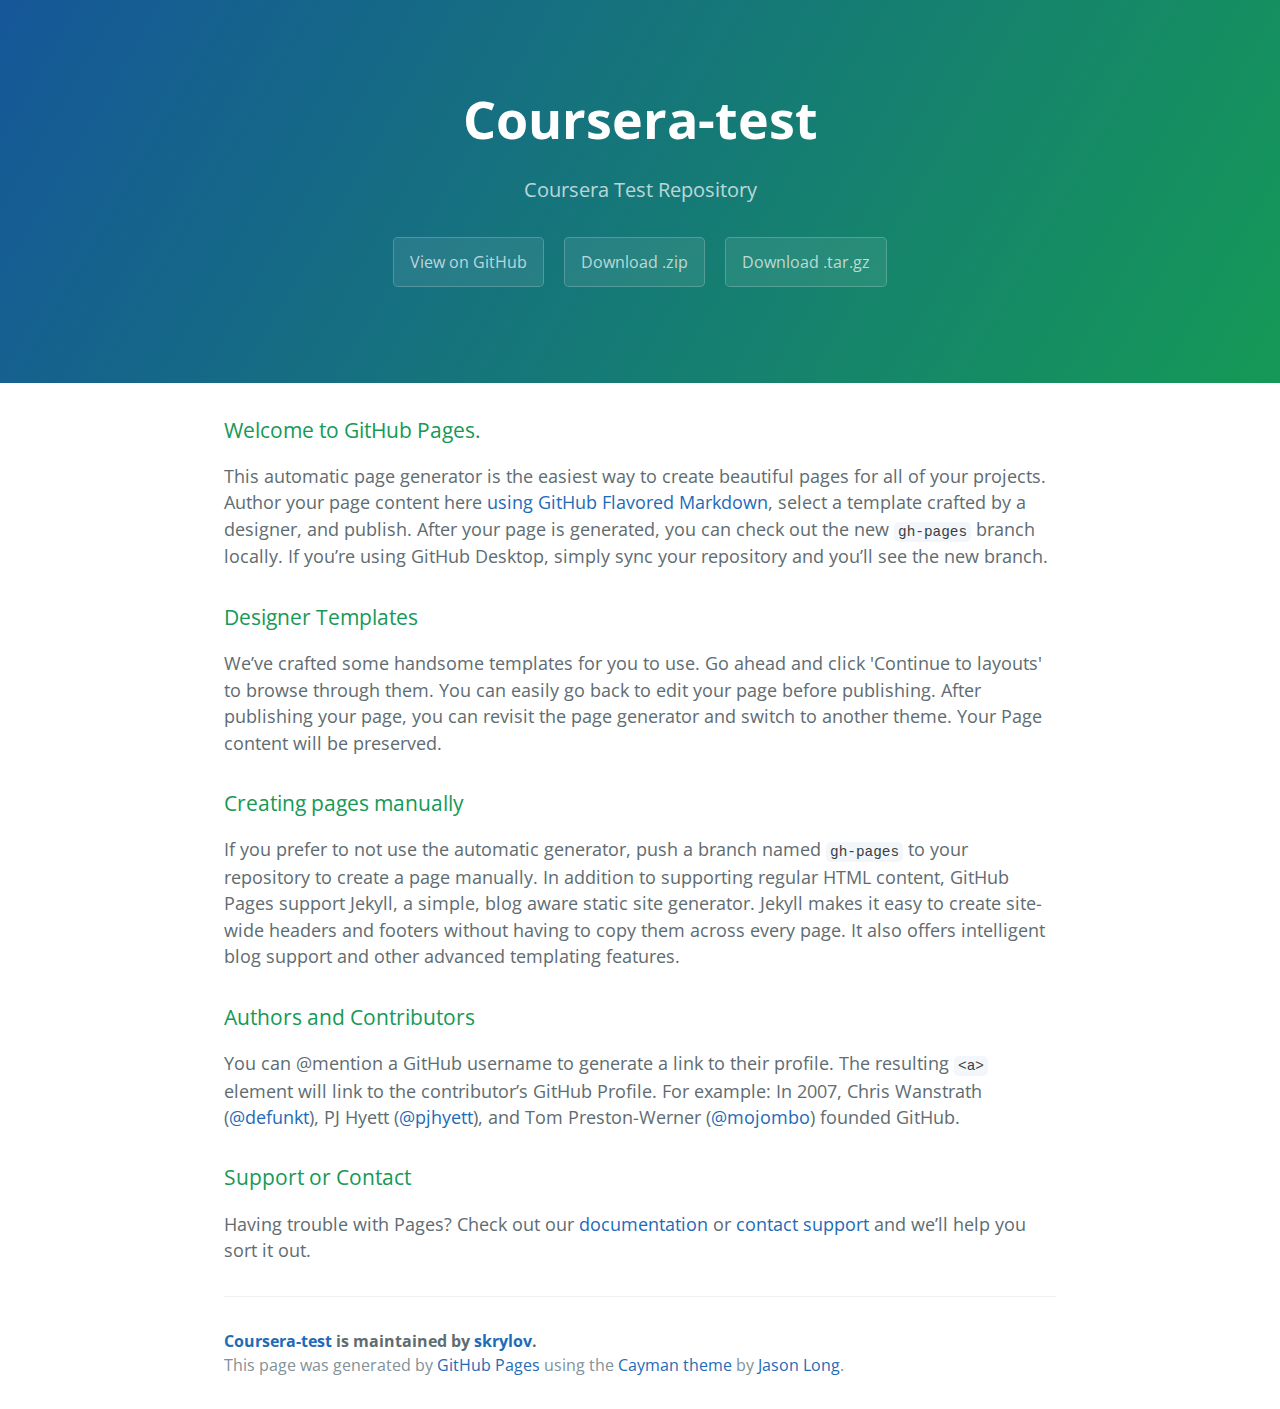
<file: index.html>
<!DOCTYPE html>
<html lang="en-us">
  <head>
    <meta charset="UTF-8">
    <title>Coursera-test by skrylov</title>
    <meta name="viewport" content="width=device-width, initial-scale=1">
    <link rel="stylesheet" type="text/css" href="stylesheets/normalize.css" media="screen">
    <link href='https://fonts.googleapis.com/css?family=Open+Sans:400,700' rel='stylesheet' type='text/css'>
    <link rel="stylesheet" type="text/css" href="stylesheets/stylesheet.css" media="screen">
    <link rel="stylesheet" type="text/css" href="stylesheets/github-light.css" media="screen">
  </head>
  <body>
    <section class="page-header">
      <h1 class="project-name">Coursera-test</h1>
      <h2 class="project-tagline">Coursera Test Repository</h2>
      <a href="https://github.com/skrylov/coursera-test" class="btn">View on GitHub</a>
      <a href="https://github.com/skrylov/coursera-test/zipball/master" class="btn">Download .zip</a>
      <a href="https://github.com/skrylov/coursera-test/tarball/master" class="btn">Download .tar.gz</a>
    </section>

    <section class="main-content">
      <h3>
<a id="welcome-to-github-pages" class="anchor" href="#welcome-to-github-pages" aria-hidden="true"><span aria-hidden="true" class="octicon octicon-link"></span></a>Welcome to GitHub Pages.</h3>

<p>This automatic page generator is the easiest way to create beautiful pages for all of your projects. Author your page content here <a href="https://guides.github.com/features/mastering-markdown/">using GitHub Flavored Markdown</a>, select a template crafted by a designer, and publish. After your page is generated, you can check out the new <code>gh-pages</code> branch locally. If you’re using GitHub Desktop, simply sync your repository and you’ll see the new branch.</p>

<h3>
<a id="designer-templates" class="anchor" href="#designer-templates" aria-hidden="true"><span aria-hidden="true" class="octicon octicon-link"></span></a>Designer Templates</h3>

<p>We’ve crafted some handsome templates for you to use. Go ahead and click 'Continue to layouts' to browse through them. You can easily go back to edit your page before publishing. After publishing your page, you can revisit the page generator and switch to another theme. Your Page content will be preserved.</p>

<h3>
<a id="creating-pages-manually" class="anchor" href="#creating-pages-manually" aria-hidden="true"><span aria-hidden="true" class="octicon octicon-link"></span></a>Creating pages manually</h3>

<p>If you prefer to not use the automatic generator, push a branch named <code>gh-pages</code> to your repository to create a page manually. In addition to supporting regular HTML content, GitHub Pages support Jekyll, a simple, blog aware static site generator. Jekyll makes it easy to create site-wide headers and footers without having to copy them across every page. It also offers intelligent blog support and other advanced templating features.</p>

<h3>
<a id="authors-and-contributors" class="anchor" href="#authors-and-contributors" aria-hidden="true"><span aria-hidden="true" class="octicon octicon-link"></span></a>Authors and Contributors</h3>

<p>You can @mention a GitHub username to generate a link to their profile. The resulting <code>&lt;a&gt;</code> element will link to the contributor’s GitHub Profile. For example: In 2007, Chris Wanstrath (<a href="https://github.com/defunkt" class="user-mention">@defunkt</a>), PJ Hyett (<a href="https://github.com/pjhyett" class="user-mention">@pjhyett</a>), and Tom Preston-Werner (<a href="https://github.com/mojombo" class="user-mention">@mojombo</a>) founded GitHub.</p>

<h3>
<a id="support-or-contact" class="anchor" href="#support-or-contact" aria-hidden="true"><span aria-hidden="true" class="octicon octicon-link"></span></a>Support or Contact</h3>

<p>Having trouble with Pages? Check out our <a href="https://help.github.com/pages">documentation</a> or <a href="https://github.com/contact">contact support</a> and we’ll help you sort it out.</p>

      <footer class="site-footer">
        <span class="site-footer-owner"><a href="https://github.com/skrylov/coursera-test">Coursera-test</a> is maintained by <a href="https://github.com/skrylov">skrylov</a>.</span>

        <span class="site-footer-credits">This page was generated by <a href="https://pages.github.com">GitHub Pages</a> using the <a href="https://github.com/jasonlong/cayman-theme">Cayman theme</a> by <a href="https://twitter.com/jasonlong">Jason Long</a>.</span>
      </footer>

    </section>

  
  </body>
</html>
</file>
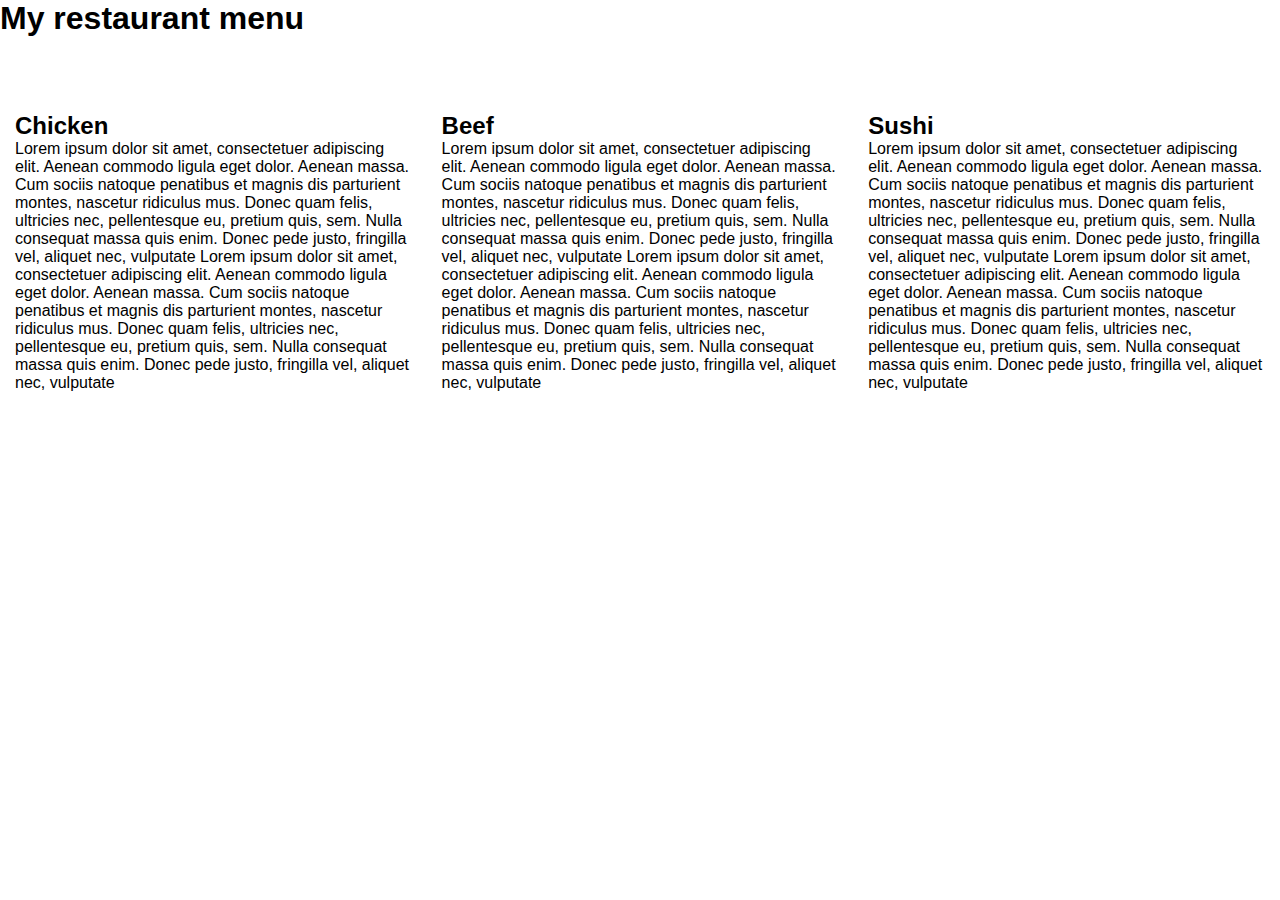
<file: mod2_solution/index.html>
<!DOCTYPE html>
<html>
<head>

<meta charset="utf-8">
<meta name="viewport" content="width=device-width">
<link rel="stylesheet" type="text/css" href="index.css">

	<title>Solution for module 2</title>
</head>


<body>
<h1>My restaurant menu</h1>

<!-- div class="container">
<p id="p1"></p>
<p id="p2"></p>
<p id="p3"></p>
</div> -->

<div class="row">
	<div class="col-lg-4 col-md-6">
			<div class="container">
				<h2 id="chicken">Chicken</h2> 
				<p>Lorem ipsum dolor sit amet, consectetuer adipiscing elit. Aenean commodo ligula eget dolor. Aenean massa. Cum sociis natoque penatibus et magnis dis parturient montes, nascetur ridiculus mus. Donec quam felis, ultricies nec, pellentesque eu, pretium quis, sem. Nulla consequat massa quis enim. Donec pede justo, fringilla vel, aliquet nec, vulputate
				Lorem ipsum dolor sit amet, consectetuer adipiscing elit. Aenean commodo ligula eget dolor. Aenean massa. Cum sociis natoque penatibus et magnis dis parturient montes, nascetur ridiculus mus. Donec quam felis, ultricies nec, pellentesque eu, pretium quis, sem. Nulla consequat massa quis enim. Donec pede justo, fringilla vel, aliquet nec, vulputate</p>
			</div>
	</div>

	<div class="col-lg-4 col-md-6">
			<div class="container">
				<h2 id="beef">Beef</h2> 
				<p>Lorem ipsum dolor sit amet, consectetuer adipiscing elit. Aenean commodo ligula eget dolor. Aenean massa. Cum sociis natoque penatibus et magnis dis parturient montes, nascetur ridiculus mus. Donec quam felis, ultricies nec, pellentesque eu, pretium quis, sem. Nulla consequat massa quis enim. Donec pede justo, fringilla vel, aliquet nec, vulputate
				Lorem ipsum dolor sit amet, consectetuer adipiscing elit. Aenean commodo ligula eget dolor. Aenean massa. Cum sociis natoque penatibus et magnis dis parturient montes, nascetur ridiculus mus. Donec quam felis, ultricies nec, pellentesque eu, pretium quis, sem. Nulla consequat massa quis enim. Donec pede justo, fringilla vel, aliquet nec, vulputate</p>
			</div>
	</div>

	<div class="col-lg-4 col-md-12">
		<div class="container">
			<h2 id="sushi">Sushi</h2> 
			<p>Lorem ipsum dolor sit amet, consectetuer adipiscing elit. Aenean commodo ligula eget dolor. Aenean massa. Cum sociis natoque penatibus et magnis dis parturient montes, nascetur ridiculus mus. Donec quam felis, ultricies nec, pellentesque eu, pretium quis, sem. Nulla consequat massa quis enim. Donec pede justo, fringilla vel, aliquet nec, vulputate
			Lorem ipsum dolor sit amet, consectetuer adipiscing elit. Aenean commodo ligula eget dolor. Aenean massa. Cum sociis natoque penatibus et magnis dis parturient montes, nascetur ridiculus mus. Donec quam felis, ultricies nec, pellentesque eu, pretium quis, sem. Nulla consequat massa quis enim. Donec pede justo, fringilla vel, aliquet nec, vulputate</p>
		</div>
	</div>
</div>




</body>


</html>
		
<!-- <p>Lorem ipsum dolor sit amet, consectetuer adipiscing elit. Aenean commodo ligula eget dolor. Aenean massa. Cum sociis natoque penatibus et magnis dis parturient montes, nascetur ridiculus mus. Donec quam felis, ultricies nec, pellentesque eu, pretium quis, sem. Nulla consequat massa quis enim. Donec pede justo, fringilla vel, aliquet nec, vulputate</p> -->
</file>
<file: stylesheets/stylesheet.css>
* {
  box-sizing: border-box; }

body {
  padding: 0;
  margin: 0;
  font-family: "Open Sans", "Helvetica Neue", Helvetica, Arial, sans-serif;
  font-size: 16px;
  line-height: 1.5;
  color: #606c71; }

a {
  color: #1e6bb8;
  text-decoration: none; }
  a:hover {
    text-decoration: underline; }

.btn {
  display: inline-block;
  margin-bottom: 1rem;
  color: rgba(255, 255, 255, 0.7);
  background-color: rgba(255, 255, 255, 0.08);
  border-color: rgba(255, 255, 255, 0.2);
  border-style: solid;
  border-width: 1px;
  border-radius: 0.3rem;
  transition: color 0.2s, background-color 0.2s, border-color 0.2s; }
  .btn + .btn {
    margin-left: 1rem; }

.btn:hover {
  color: rgba(255, 255, 255, 0.8);
  text-decoration: none;
  background-color: rgba(255, 255, 255, 0.2);
  border-color: rgba(255, 255, 255, 0.3); }

@media screen and (min-width: 64em) {
  .btn {
    padding: 0.75rem 1rem; } }

@media screen and (min-width: 42em) and (max-width: 64em) {
  .btn {
    padding: 0.6rem 0.9rem;
    font-size: 0.9rem; } }

@media screen and (max-width: 42em) {
  .btn {
    display: block;
    width: 100%;
    padding: 0.75rem;
    font-size: 0.9rem; }
    .btn + .btn {
      margin-top: 1rem;
      margin-left: 0; } }

.page-header {
  color: #fff;
  text-align: center;
  background-color: #159957;
  background-image: linear-gradient(120deg, #155799, #159957); }

@media screen and (min-width: 64em) {
  .page-header {
    padding: 5rem 6rem; } }

@media screen and (min-width: 42em) and (max-width: 64em) {
  .page-header {
    padding: 3rem 4rem; } }

@media screen and (max-width: 42em) {
  .page-header {
    padding: 2rem 1rem; } }

.project-name {
  margin-top: 0;
  margin-bottom: 0.1rem; }

@media screen and (min-width: 64em) {
  .project-name {
    font-size: 3.25rem; } }

@media screen and (min-width: 42em) and (max-width: 64em) {
  .project-name {
    font-size: 2.25rem; } }

@media screen and (max-width: 42em) {
  .project-name {
    font-size: 1.75rem; } }

.project-tagline {
  margin-bottom: 2rem;
  font-weight: normal;
  opacity: 0.7; }

@media screen and (min-width: 64em) {
  .project-tagline {
    font-size: 1.25rem; } }

@media screen and (min-width: 42em) and (max-width: 64em) {
  .project-tagline {
    font-size: 1.15rem; } }

@media screen and (max-width: 42em) {
  .project-tagline {
    font-size: 1rem; } }

.main-content :first-child {
  margin-top: 0; }
.main-content img {
  max-width: 100%; }
.main-content h1, .main-content h2, .main-content h3, .main-content h4, .main-content h5, .main-content h6 {
  margin-top: 2rem;
  margin-bottom: 1rem;
  font-weight: normal;
  color: #159957; }
.main-content p {
  margin-bottom: 1em; }
.main-content code {
  padding: 2px 4px;
  font-family: Consolas, "Liberation Mono", Menlo, Courier, monospace;
  font-size: 0.9rem;
  color: #383e41;
  background-color: #f3f6fa;
  border-radius: 0.3rem; }
.main-content pre {
  padding: 0.8rem;
  margin-top: 0;
  margin-bottom: 1rem;
  font: 1rem Consolas, "Liberation Mono", Menlo, Courier, monospace;
  color: #567482;
  word-wrap: normal;
  background-color: #f3f6fa;
  border: solid 1px #dce6f0;
  border-radius: 0.3rem; }
  .main-content pre > code {
    padding: 0;
    margin: 0;
    font-size: 0.9rem;
    color: #567482;
    word-break: normal;
    white-space: pre;
    background: transparent;
    border: 0; }
.main-content .highlight {
  margin-bottom: 1rem; }
  .main-content .highlight pre {
    margin-bottom: 0;
    word-break: normal; }
.main-content .highlight pre, .main-content pre {
  padding: 0.8rem;
  overflow: auto;
  font-size: 0.9rem;
  line-height: 1.45;
  border-radius: 0.3rem; }
.main-content pre code, .main-content pre tt {
  display: inline;
  max-width: initial;
  padding: 0;
  margin: 0;
  overflow: initial;
  line-height: inherit;
  word-wrap: normal;
  background-color: transparent;
  border: 0; }
  .main-content pre code:before, .main-content pre code:after, .main-content pre tt:before, .main-content pre tt:after {
    content: normal; }
.main-content ul, .main-content ol {
  margin-top: 0; }
.main-content blockquote {
  padding: 0 1rem;
  margin-left: 0;
  color: #819198;
  border-left: 0.3rem solid #dce6f0; }
  .main-content blockquote > :first-child {
    margin-top: 0; }
  .main-content blockquote > :last-child {
    margin-bottom: 0; }
.main-content table {
  display: block;
  width: 100%;
  overflow: auto;
  word-break: normal;
  word-break: keep-all; }
  .main-content table th {
    font-weight: bold; }
  .main-content table th, .main-content table td {
    padding: 0.5rem 1rem;
    border: 1px solid #e9ebec; }
.main-content dl {
  padding: 0; }
  .main-content dl dt {
    padding: 0;
    margin-top: 1rem;
    font-size: 1rem;
    font-weight: bold; }
  .main-content dl dd {
    padding: 0;
    margin-bottom: 1rem; }
.main-content hr {
  height: 2px;
  padding: 0;
  margin: 1rem 0;
  background-color: #eff0f1;
  border: 0; }

@media screen and (min-width: 64em) {
  .main-content {
    max-width: 64rem;
    padding: 2rem 6rem;
    margin: 0 auto;
    font-size: 1.1rem; } }

@media screen and (min-width: 42em) and (max-width: 64em) {
  .main-content {
    padding: 2rem 4rem;
    font-size: 1.1rem; } }

@media screen and (max-width: 42em) {
  .main-content {
    padding: 2rem 1rem;
    font-size: 1rem; } }

.site-footer {
  padding-top: 2rem;
  margin-top: 2rem;
  border-top: solid 1px #eff0f1; }

.site-footer-owner {
  display: block;
  font-weight: bold; }

.site-footer-credits {
  color: #819198; }

@media screen and (min-width: 64em) {
  .site-footer {
    font-size: 1rem; } }

@media screen and (min-width: 42em) and (max-width: 64em) {
  .site-footer {
    font-size: 1rem; } }

@media screen and (max-width: 42em) {
  .site-footer {
    font-size: 0.9rem; } }
</file>
<file: stylesheets/github-light.css>
/*
The MIT License (MIT)

Copyright (c) 2016 GitHub, Inc.

Permission is hereby granted, free of charge, to any person obtaining a copy
of this software and associated documentation files (the "Software"), to deal
in the Software without restriction, including without limitation the rights
to use, copy, modify, merge, publish, distribute, sublicense, and/or sell
copies of the Software, and to permit persons to whom the Software is
furnished to do so, subject to the following conditions:

The above copyright notice and this permission notice shall be included in all
copies or substantial portions of the Software.

THE SOFTWARE IS PROVIDED "AS IS", WITHOUT WARRANTY OF ANY KIND, EXPRESS OR
IMPLIED, INCLUDING BUT NOT LIMITED TO THE WARRANTIES OF MERCHANTABILITY,
FITNESS FOR A PARTICULAR PURPOSE AND NONINFRINGEMENT. IN NO EVENT SHALL THE
AUTHORS OR COPYRIGHT HOLDERS BE LIABLE FOR ANY CLAIM, DAMAGES OR OTHER
LIABILITY, WHETHER IN AN ACTION OF CONTRACT, TORT OR OTHERWISE, ARISING FROM,
OUT OF OR IN CONNECTION WITH THE SOFTWARE OR THE USE OR OTHER DEALINGS IN THE
SOFTWARE.

*/

.pl-c /* comment */ {
  color: #969896;
}

.pl-c1 /* constant, variable.other.constant, support, meta.property-name, support.constant, support.variable, meta.module-reference, markup.raw, meta.diff.header */,
.pl-s .pl-v /* string variable */ {
  color: #0086b3;
}

.pl-e /* entity */,
.pl-en /* entity.name */ {
  color: #795da3;
}

.pl-smi /* variable.parameter.function, storage.modifier.package, storage.modifier.import, storage.type.java, variable.other */,
.pl-s .pl-s1 /* string source */ {
  color: #333;
}

.pl-ent /* entity.name.tag */ {
  color: #63a35c;
}

.pl-k /* keyword, storage, storage.type */ {
  color: #a71d5d;
}

.pl-s /* string */,
.pl-pds /* punctuation.definition.string, string.regexp.character-class */,
.pl-s .pl-pse .pl-s1 /* string punctuation.section.embedded source */,
.pl-sr /* string.regexp */,
.pl-sr .pl-cce /* string.regexp constant.character.escape */,
.pl-sr .pl-sre /* string.regexp source.ruby.embedded */,
.pl-sr .pl-sra /* string.regexp string.regexp.arbitrary-repitition */ {
  color: #183691;
}

.pl-v /* variable */ {
  color: #ed6a43;
}

.pl-id /* invalid.deprecated */ {
  color: #b52a1d;
}

.pl-ii /* invalid.illegal */ {
  color: #f8f8f8;
  background-color: #b52a1d;
}

.pl-sr .pl-cce /* string.regexp constant.character.escape */ {
  font-weight: bold;
  color: #63a35c;
}

.pl-ml /* markup.list */ {
  color: #693a17;
}

.pl-mh /* markup.heading */,
.pl-mh .pl-en /* markup.heading entity.name */,
.pl-ms /* meta.separator */ {
  font-weight: bold;
  color: #1d3e81;
}

.pl-mq /* markup.quote */ {
  color: #008080;
}

.pl-mi /* markup.italic */ {
  font-style: italic;
  color: #333;
}

.pl-mb /* markup.bold */ {
  font-weight: bold;
  color: #333;
}

.pl-md /* markup.deleted, meta.diff.header.from-file */ {
  color: #bd2c00;
  background-color: #ffecec;
}

.pl-mi1 /* markup.inserted, meta.diff.header.to-file */ {
  color: #55a532;
  background-color: #eaffea;
}

.pl-mdr /* meta.diff.range */ {
  font-weight: bold;
  color: #795da3;
}

.pl-mo /* meta.output */ {
  color: #1d3e81;
}
</file>
<file: mod2_solution/index.css>
*{
  box-sizing: border-box;
  margin:0;
  padding:0;
}

body{
  font-family: 'Lato', sans-serif;  
}

.row{
  width: 100%;
}

.menu-title{
  text-align: center;
  margin-bottom: 30px;
}

.container{
 position: relative;
 top:60px;
 margin: 15px; 
}

.item{
  position: relative;
  top: 0;
  background-color:#999999;
  margin: 15px;
  padding: 25px;
  border: 3px solid #000;
}

.item p{
  margin-top: 18px;
  text-align: justify;
  font-size:100%;
}

.item-title{
  position: absolute;
  top:0;
  right: 0px;
  background: green; 
  padding: 6px 90px;
  border-left: 2px solid #000;
  border-bottom: 2px solid #000;
}

#title-one {
  background-color: #D59898;
} 

#title-two{
  background-color: #C14543;
}

#title-three{
  background-color: #E5D198;
}

/* Simple Responsive Framework. */
/*------ Desktop ------*/
@media (min-width: 992px){
  .col-lg-1, .col-lg-2, .col-lg-3, .col-lg-4, .col-lg-5, .col-lg-6, .col-lg-7, .col-lg-8, .col-lg-9, .col-lg-10, .col-lg-11, .col-lg-12 {
    float: left;  
  }
  .col-lg-1 {
    width: 8.33%;
  }
  .col-lg-2 {
    width: 16.66%;
  }
  .col-lg-3 {
    width: 25%;
  }
  .col-lg-4 {
    width: 33.33%;
  }
  .col-lg-5 {
    width: 41.66%;
  }
  .col-lg-6 {
    width: 50%;
  }
  .col-lg-7 {
    width: 58.33%;
  }
  .col-lg-8 {
    width: 66.66%;
  }
  .col-lg-9 {
    width: 74.99%;
  }
  .col-lg-10 {
    width: 83.33%;
  }
  .col-lg-11 {
    width: 91.66%;
  }
  .col-lg-12 {
    width: 100%;
  }

}


/*------ Tablet ------*/
@media (min-width: 768px) and (max-width: 991px){
  .col-lg-4 {
    width: 50%;
    float: left;
  }
  .col-lg-tablet{
   width: 100%;
   float: left;
 }
}


/*------ Mobile ------*/
@media (max-width: 767px){
  .col-lg-4{
    width: 100%;
    float: left;
  }
}
</file>
